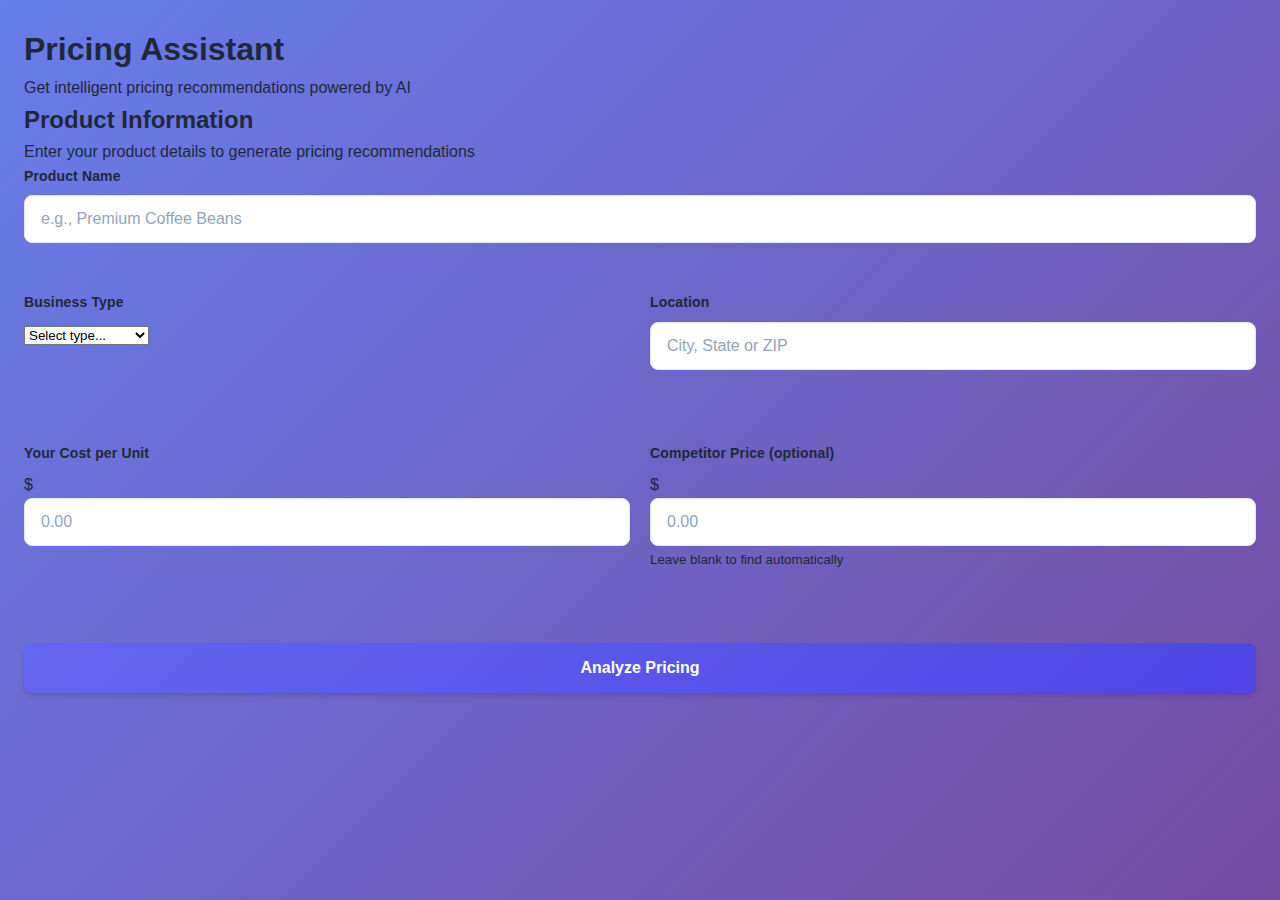
<file: index.html>
<!DOCTYPE html>
<html lang="en">
<head>
    <meta charset="UTF-8">
    <meta name="viewport" content="width=device-width, initial-scale=1.0">
    <title>Pricing Assistant</title>
    <!-- Deployment triggered with updated API key -->
    <link rel="stylesheet" href="style.css?v=6">
</head>
<body>
    <div class="app-wrapper">
        <!-- Hero Section -->
        <header class="app-header">
            <div class="header-content">
                <h1>Pricing Assistant</h1>
                <p class="header-subtitle">Get intelligent pricing recommendations powered by AI</p>
            </div>
        </header>

        <div class="app-container">
            <!-- Input Card -->
            <div class="card input-card">
                <div class="card-header">
                    <h2>Product Information</h2>
                    <p class="card-description">Enter your product details to generate pricing recommendations</p>
                </div>
                
                <form id="pricingForm" class="pricing-form">
                    <div class="form-section">
                        <div class="form-group">
                            <label for="productName">Product Name</label>
                            <input type="text" id="productName" name="productName" placeholder="e.g., Premium Coffee Beans" required>
                        </div>
                    </div>

                    <div class="form-section">
                        <div class="form-row">
                            <div class="form-group">
                                <label for="storeType">Business Type</label>
                                <select id="storeType" name="storeType" required>
                                    <option value="">Select type...</option>
                                    <option value="retail">Retail Store</option>
                                    <option value="restaurant">Restaurant/Cafe</option>
                                    <option value="service">Service Business</option>
                                    <option value="ecommerce">E-commerce</option>
                                    <option value="wholesale">Wholesale</option>
                                    <option value="specialty">Specialty Shop</option>
                                    <option value="other">Other</option>
                                </select>
                            </div>
                            
                            <div class="form-group">
                                <label for="businessLocation">Location</label>
                                <input type="text" id="businessLocation" name="businessLocation" placeholder="City, State or ZIP" required>
                            </div>
                        </div>
                    </div>

                    <div class="form-section">
                        <div class="form-row">
                            <div class="form-group">
                                <label for="costPerUnit">Your Cost per Unit</label>
                                <div class="input-wrapper">
                                    <span class="input-prefix">$</span>
                                    <input type="number" id="costPerUnit" name="costPerUnit" placeholder="0.00" step="0.01" min="0" required>
                                </div>
                            </div>
                            
                            <div class="form-group">
                                <label for="competitorPrice">Competitor Price <span class="optional">(optional)</span></label>
                                <div class="input-wrapper">
                                    <span class="input-prefix">$</span>
                                    <input type="number" id="competitorPrice" name="competitorPrice" placeholder="0.00" step="0.01" min="0">
                                </div>
                                <small class="form-hint">Leave blank to find automatically</small>
                            </div>
                        </div>
                    </div>

                    <div class="form-actions">
                        <button type="submit" id="generateBtn" class="btn-primary">
                            <span class="btn-text">Analyze Pricing</span>
                            <span class="btn-loading" style="display: none;">Analyzing...</span>
                        </button>
                    </div>
                </form>
            </div>

            <!-- Results Container -->
            <div id="resultsContainer" style="display: none;">
                <!-- AI Recommendation Card -->
                <div class="card result-card" id="responseSection" style="display: none;">
                    <div class="card-header">
                        <div class="card-header-content">
                            <h2>Recommended Price</h2>
                            <div class="card-badge">AI Generated</div>
                        </div>
                    </div>
                    <div class="card-body">
                        <div id="aiResponse" class="recommendation-content">
                            <!-- AI response will appear here -->
                        </div>
                    </div>
                </div>

                <!-- Price Sensitivity Card -->
                <div class="card result-card" id="tableSection" style="display: none;">
                    <div class="card-header">
                        <h2>Price Scenarios</h2>
                        <p class="card-description">Explore different pricing strategies</p>
                    </div>
                    <div class="card-body">
                        <div class="scenarios-grid">
                            <div class="scenario-item scenario-low">
                                <div class="scenario-label">Low</div>
                                <div class="scenario-price" id="lowPrice">$0.00</div>
                                <div class="scenario-desc">More competitive</div>
                            </div>
                            <div class="scenario-item scenario-base">
                                <div class="scenario-label">Recommended</div>
                                <div class="scenario-price" id="basePrice">$0.00</div>
                                <div class="scenario-desc">Balanced approach</div>
                            </div>
                            <div class="scenario-item scenario-high">
                                <div class="scenario-label">High</div>
                                <div class="scenario-price" id="highPrice">$0.00</div>
                                <div class="scenario-desc">Premium pricing</div>
                            </div>
                        </div>
                    </div>
                </div>

                <!-- Competitor Analysis Card -->
                <div class="card result-card" id="competitorSection" style="display: none;">
                    <div class="card-header">
                        <h2>Competitor Analysis</h2>
                        <p class="card-description">Pricing from competitors in your area</p>
                    </div>
                    <div class="card-body">
                        <div id="competitorList" class="competitor-list">
                            <!-- Competitor data will appear here -->
                        </div>
                    </div>
                </div>

                <!-- Heatmap Card -->
                <div class="card result-card" id="heatmapSection" style="display: none;">
                    <div class="card-header">
                        <h2>Price Heatmap</h2>
                        <p class="card-description">Compare pricing across different areas</p>
                    </div>
                    <div class="card-body">
                        <div id="heatmapContainer" class="heatmap-container">
                            <!-- Heatmap will appear here -->
                        </div>
                    </div>
                </div>
            </div>
        </div>
    </div>

    <script src="script.js"></script>
</body>
</html>
</file>
<file: style.css>
* {
    margin: 0;
    padding: 0;
    box-sizing: border-box;
}

:root {
    --primary: #6366f1;
    --primary-hover: #4f46e5;
    --primary-light: #e0e7ff;
    --text-primary: #1e293b;
    --text-secondary: #64748b;
    --text-muted: #94a3b8;
    --bg-primary: #ffffff;
    --bg-secondary: #f8fafc;
    --bg-tertiary: #f1f5f9;
    --border: #e2e8f0;
    --border-light: #f1f5f9;
    --shadow-sm: 0 1px 2px 0 rgba(0, 0, 0, 0.05);
    --shadow-md: 0 4px 6px -1px rgba(0, 0, 0, 0.1), 0 2px 4px -1px rgba(0, 0, 0, 0.06);
    --shadow-lg: 0 10px 15px -3px rgba(0, 0, 0, 0.1), 0 4px 6px -2px rgba(0, 0, 0, 0.05);
    --shadow-xl: 0 20px 25px -5px rgba(0, 0, 0, 0.1), 0 10px 10px -5px rgba(0, 0, 0, 0.04);
    --radius: 12px;
    --radius-lg: 16px;
    --radius-sm: 8px;
}

body {
    font-family: -apple-system, BlinkMacSystemFont, 'Segoe UI', 'Inter', Roboto, 'Helvetica Neue', Arial, sans-serif;
    background: linear-gradient(135deg, #667eea 0%, #764ba2 100%);
    background-attachment: fixed;
    color: var(--text-primary);
    line-height: 1.6;
    padding: 24px;
    min-height: 100vh;
}

.container {
    max-width: 900px;
    margin: 0 auto;
    background-color: var(--bg-primary);
    border-radius: var(--radius-lg);
    box-shadow: var(--shadow-xl);
    padding: 48px;
    animation: fadeIn 0.4s ease-out;
}

@keyframes fadeIn {
    from {
        opacity: 0;
        transform: translateY(10px);
    }
    to {
        opacity: 1;
        transform: translateY(0);
    }
}

/* Hero Section */
.hero {
    text-align: center;
    margin-bottom: 48px;
    padding-bottom: 32px;
    border-bottom: 1px solid var(--border-light);
}

.hero h1 {
    font-size: 3rem;
    font-weight: 700;
    color: var(--text-primary);
    margin-bottom: 12px;
    letter-spacing: -0.02em;
    line-height: 1.2;
}

.hero-subtitle {
    font-size: 1.125rem;
    color: var(--text-secondary);
    font-weight: 400;
    line-height: 1.6;
    max-width: 600px;
    margin: 0 auto;
}

/* Form Section */
.form-section {
    margin-bottom: 48px;
}

.form-row {
    display: grid;
    grid-template-columns: 1fr 1fr;
    gap: 20px;
    margin-bottom: 24px;
}

.form-group {
    margin-bottom: 24px;
}

.form-group-half {
    margin-bottom: 0;
}

.form-group label {
    display: block;
    margin-bottom: 8px;
    font-weight: 600;
    font-size: 0.875rem;
    color: var(--text-primary);
    letter-spacing: 0.01em;
}

.form-group input {
    width: 100%;
    padding: 14px 16px;
    border: 1.5px solid var(--border);
    border-radius: var(--radius-sm);
    font-size: 1rem;
    font-family: inherit;
    color: var(--text-primary);
    background-color: var(--bg-primary);
    transition: all 0.2s ease;
}

.form-group input::placeholder {
    color: var(--text-muted);
}

.form-group input:focus {
    outline: none;
    border-color: var(--primary);
    box-shadow: 0 0 0 3px var(--primary-light);
    background-color: var(--bg-primary);
}

.form-group input:hover:not(:focus) {
    border-color: var(--text-muted);
}

/* Button */
.btn-primary {
    width: 100%;
    padding: 16px 24px;
    background: linear-gradient(135deg, var(--primary) 0%, var(--primary-hover) 100%);
    color: white;
    border: none;
    border-radius: var(--radius-sm);
    font-size: 1rem;
    font-weight: 600;
    font-family: inherit;
    cursor: pointer;
    transition: all 0.2s ease;
    box-shadow: var(--shadow-md);
    position: relative;
    overflow: hidden;
}

.btn-primary:hover:not(:disabled) {
    transform: translateY(-1px);
    box-shadow: var(--shadow-lg);
    background: linear-gradient(135deg, var(--primary-hover) 0%, #4338ca 100%);
}

.btn-primary:active:not(:disabled) {
    transform: translateY(0);
    box-shadow: var(--shadow-sm);
}

.btn-primary:disabled {
    background: var(--text-muted);
    cursor: not-allowed;
    transform: none;
    box-shadow: none;
    opacity: 0.7;
}

/* Response Section */
.response-section {
    margin-bottom: 32px;
    animation: slideIn 0.4s ease-out;
}

@keyframes slideIn {
    from {
        opacity: 0;
        transform: translateY(20px);
    }
    to {
        opacity: 1;
        transform: translateY(0);
    }
}

.section-header {
    margin-bottom: 20px;
}

.section-header h2 {
    font-size: 1.5rem;
    font-weight: 600;
    color: var(--text-primary);
    letter-spacing: -0.01em;
}

.ai-output-card {
    background: linear-gradient(135deg, #f8fafc 0%, #ffffff 100%);
    padding: 28px;
    border-radius: var(--radius);
    box-shadow: var(--shadow-md);
    border: 1px solid var(--border);
    line-height: 1.8;
    font-size: 1rem;
    color: var(--text-primary);
    position: relative;
}

.ai-output-card::before {
    content: '';
    position: absolute;
    left: 0;
    top: 0;
    bottom: 0;
    width: 4px;
    background: linear-gradient(180deg, var(--primary) 0%, var(--primary-hover) 100%);
    border-radius: var(--radius-sm) 0 0 var(--radius-sm);
}

.ai-output-card p {
    margin-bottom: 12px;
}

.ai-output-card p:last-child {
    margin-bottom: 0;
}

.ai-output-card ul {
    margin: 12px 0;
    padding-left: 24px;
}

.ai-output-card li {
    margin-bottom: 8px;
}

/* Table Section */
.table-section {
    animation: slideIn 0.5s ease-out;
}

.table-wrapper {
    overflow-x: auto;
    border-radius: var(--radius);
    box-shadow: var(--shadow-md);
    border: 1px solid var(--border);
}

.sensitivity-table {
    width: 100%;
    border-collapse: collapse;
    background-color: var(--bg-primary);
    font-size: 0.9375rem;
}

.sensitivity-table thead {
    background: linear-gradient(135deg, var(--primary) 0%, var(--primary-hover) 100%);
    color: white;
}

.sensitivity-table th {
    padding: 16px 20px;
    text-align: left;
    font-weight: 600;
    font-size: 0.875rem;
    letter-spacing: 0.05em;
    text-transform: uppercase;
}

.sensitivity-table tbody tr {
    border-bottom: 1px solid var(--border-light);
    transition: background-color 0.15s ease;
}

.sensitivity-table tbody tr:last-child {
    border-bottom: none;
}

.sensitivity-table tbody tr:nth-child(even) {
    background-color: var(--bg-secondary);
}

.sensitivity-table tbody tr:hover {
    background-color: var(--primary-light);
}

.sensitivity-table td {
    padding: 18px 20px;
    color: var(--text-primary);
}

.scenario-cell {
    font-weight: 600;
    color: var(--text-primary);
    text-transform: capitalize;
}

.price-cell {
    font-weight: 500;
    color: var(--text-primary);
    font-family: 'SF Mono', 'Monaco', 'Cascadia Code', 'Roboto Mono', monospace;
    font-size: 0.9375rem;
}

/* Responsive Design */
@media (max-width: 768px) {
    body {
        padding: 16px;
    }

    .container {
        padding: 32px 24px;
        border-radius: var(--radius);
    }

    .hero h1 {
        font-size: 2.25rem;
    }

    .hero-subtitle {
        font-size: 1rem;
    }

    .form-row {
        grid-template-columns: 1fr;
        gap: 0;
    }

    .form-group-half {
        margin-bottom: 24px;
    }

    .ai-output-card {
        padding: 20px;
    }

    .sensitivity-table th,
    .sensitivity-table td {
        padding: 12px 16px;
        font-size: 0.875rem;
    }
}

@media (max-width: 480px) {
    .container {
        padding: 24px 20px;
    }

    .hero h1 {
        font-size: 1.875rem;
    }

    .section-header h2 {
        font-size: 1.25rem;
    }
}
</file>
